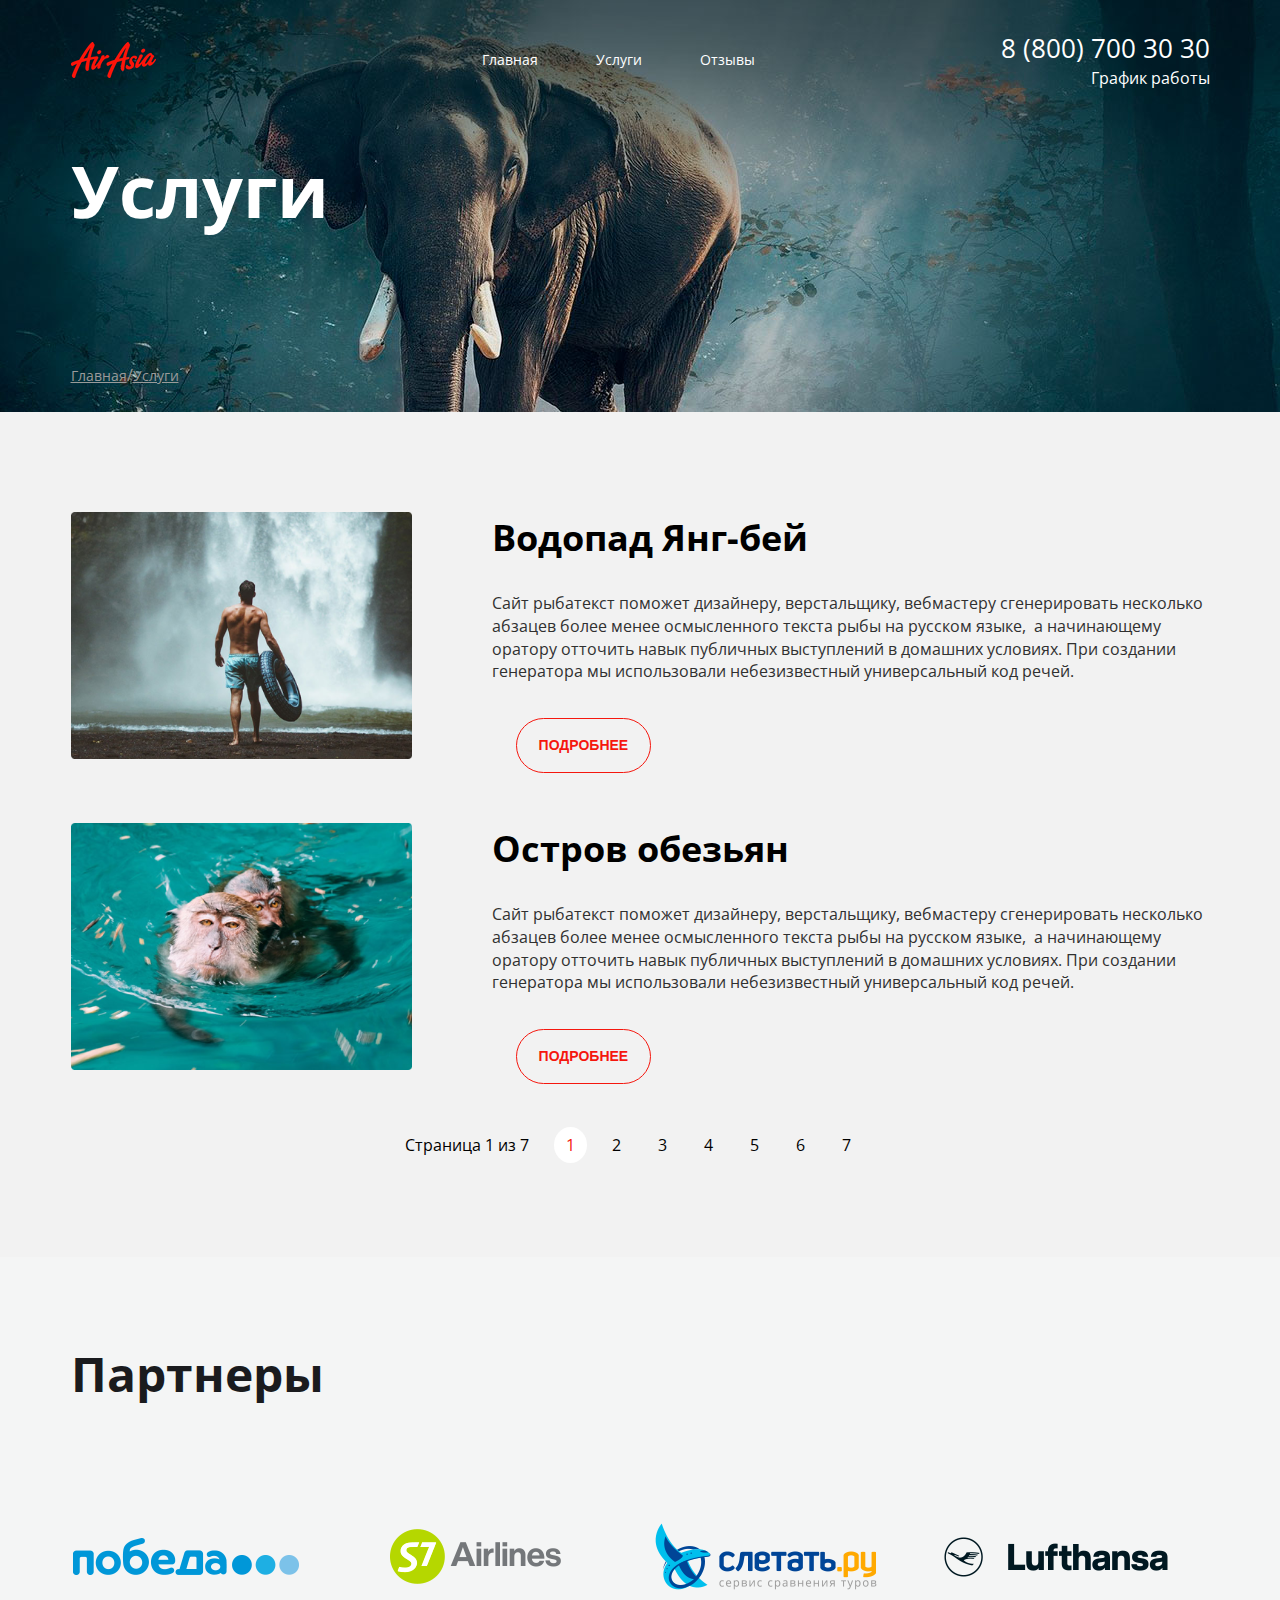
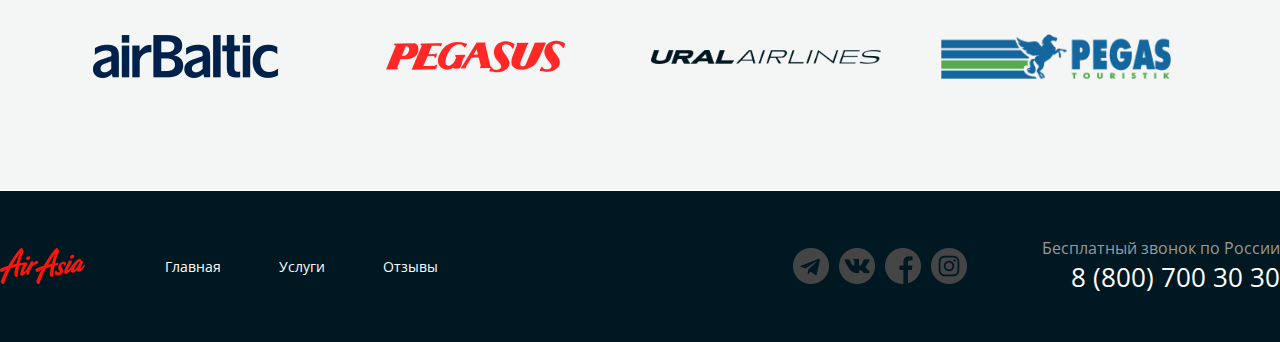
<file: services.html>
<!DOCTYPE html>
<html lang="ru">
<head>
	<meta charset="UTF-8">
	<link href="https://fonts.googleapis.com/css2?family=Open+Sans:wght@400;700&display=swap" rel="stylesheet">
	<link rel="stylesheet" href="./main.css">
	<title>Услуги</title>
</head>
<body> 
	<div class="wrapper">
		<section class="top-line">
			<div class="container top-line__container">
				<header class="header">
					<div class="logo">
						<a href="#" class="logo__link">
							<img src="./img/logo.png" alt="logo" class="logo__img">
						</a>
					</div>
					<nav class="menu">
						<ul class="menu__list">
							<li class="menu__item">
								<a href="#" class="menu__link">Главная</a>
							</li>
							<li class="menu__item">
								<a href="./services.html" class="menu__link">Услуги</a>
							</li>
							<li class="menu__item">
								<a href="#" class="menu__link">Отзывы</a>
							</li>
						</ul>
					</nav>
					<address class="contacts__sh">
						<a href="tel:+78007003030" class="contacts__phone-sh">8 (800) 700 30 30</a>
						<div class="contacts__workhours-sh">График работы</div>
					</address>
				</header>
				<h1 class="page-title">Услуги</h1>
				<nav class="breadcrumbs">
					<ul class="breadcrumbs__list">
						<li class="breadcrumbs__item">
							<a href="#" class="breadcrumbs__link">Главная</a>
						</li>
						<li class="breadcrumbs__item breadcrumbs__item--active">
							<a href="#" class="breadcrumbs__link">Услуги</a>
						</li>
					</ul>
				</nav>
			</div>
		</section>
		<main class="page-content">
			<div class="container">
				<ul class="services">
					<li class="services__item service">
						<div class="service__img">
							<img src="./img/waterfall.png" class="services__img-elem" alt="">
						</div>
						<div class="service__content">
							<h2 class="service__title">Водопад Янг-бей</h2>
							<div class="service__desc">
								<p>
									Сайт рыбатекст поможет дизайнеру, верстальщику, вебмастеру сгенерировать несколько абзацев более менее осмысленного текста рыбы на русском языке,  а начинающему оратору отточить навык публичных выступлений в домашних условиях. При создании генератора мы использовали небезизвестный универсальный код речей. 
								</p>
							</div>
							<button class="service__button">Подробнее</button>
						</div>
					</li>
					<li class="services__item service">
						<div class="service__img">
							<img src="./img/monkeys.png" class="services__img-elem" alt="">
						</div>
						<div class="service__content">
							<h2 class="service__title">Остров обезьян</h2>
							<div class="service__desc">
								<p>
									Сайт рыбатекст поможет дизайнеру, верстальщику, вебмастеру сгенерировать несколько абзацев более менее осмысленного текста рыбы на русском языке,  а начинающему оратору отточить навык публичных выступлений в домашних условиях. При создании генератора мы использовали небезизвестный универсальный код речей. 
								</p>
							</div>
							<button class="service__button">Подробнее</button>
						</div>
					</li>
				</ul>
				<div class="paginator paginator--light">
					<div class="paginator__display">Страница 1 из 7</div>
					<ul class="paginator__list">
						<li class="paginator__item">
							<a href="#" class="paginator__link paginator__link--aktiv">1</a>
						</li>
						<li class="paginator__item">
							<a href="#" class="paginator__link paginator--light">2</a>
						</li>
						<li class="paginator__item">
							<a href="#" class="paginator__link paginator--light">3</a>
						</li>
						<li class="paginator__item">
							<a href="#" class="paginator__link paginator--light">4</a>
						</li>
						<li class="paginator__item">
							<a href="#" class="paginator__link paginator--light">5</a>
						</li>
						<li class="paginator__item">
							<a href="#" class="paginator__link paginator--light">6</a>
						</li>
						<li class="paginator__item">
							<a href="#" class="paginator__link paginator--light">7</a>
						</li>
					</ul>
				</div>
			</div>
		</main>
		<section class="inner-partners">
			<div class="container">
				<h2 class="inner-partners__title">Партнеры</h2>
				<ul class="partners">
					<li class="partners__item">
						<a href="#" class="partners__link">
							<img src="./img__partners/pobeda.png" alt="">
						</a>
					</li>
					<li class="partners__item">
						<a href="#" class="partners__link">
							<img src="./img__partners/s7.png" alt="">
						</a>
					</li>
					<li class="partners__item">
						<a href="#" class="partners__link">
							<img src="./img__partners/lets-fly.png" alt="">
						</a>
					</li>
					<li class="partners__item">
						<a href="#" class="partners__link">
							<img src="./img__partners/lufthansa.png" alt="">
						</a>
					</li>
					<li class="partners__item">
						<a href="#" class="partners__link">
							<img src="./img__partners/airbaltic.png" alt="">
						</a>
					</li>
					<li class="partners__item">
						<a href="#" class="partners__link">
							<img src="./img__partners/pegasus.png" alt="">
						</a>
					</li>
					<li class="partners__item">
						<a href="#" class="partners__link">
							<img src="./img__partners/ural.png" alt="">
						</a>
					</li>
					<li class="partners__item">
						<a href="#" class="partners__link">
							<img src="./img__partners/pegas.png" alt="">
						</a>
					</li>
				</ul>
			</div>
		</section>
		<footer class="footer footer-container__content">
			<div class="footer__col">
				<div class="logo">
					<a href="#" class="logo__link">
						<img src="./img/logo.png" alt="logo" class="logo__img">
					</a>
				</div>
				<nav class="menu">
					<ul class="menu__list">
						<li class="menu__item">
							<a href="#" class="menu__link">Главная</a>
						</li>
						<li class="menu__item">
							<a href="#" class="menu__link">Услуги</a>
						</li>
						<li class="menu__item">
							<a href="#" class="menu__link">Отзывы</a>
						</li>
					</ul>
				</nav>	
			</div>
			<div class="footer__col footer__col--align--right">
				<div class="social">
					<ul class="social__list">
						<li class="social__item social__item--icon--telegram">
							<a href="#" class="social__link">
								<img src="img/telegram.png" alt="" class="social__icon">
							</a>
						</li>
						<li class="social__item">
							<a href="#" class="social__link social__item--icon--vk">
								<img src="img/vk.png" alt="" class="social__icon">
							</a>
						</li>
						<li class="social__item">
							<a href="#" class="social__link">
								<img src="img/f.png" alt="" class="social__icon">
							</a>
						</li>
						<li class="social__item">
							<a href="#" class="social__link">
								<img src="img/in.png" alt="" class="social__icon">
							</a>
						</li>
					</ul>
				</div>
				<address class="contacts">
					<div class="contacts__workhours">Бесплатный звонок по России</div>
					<a href="tel:+78007003030" class="contacts__phone">8 (800) 700 30 30</a>
				</address>
			</div>
		</footer>
	</div>
</body>
</html>
</file>
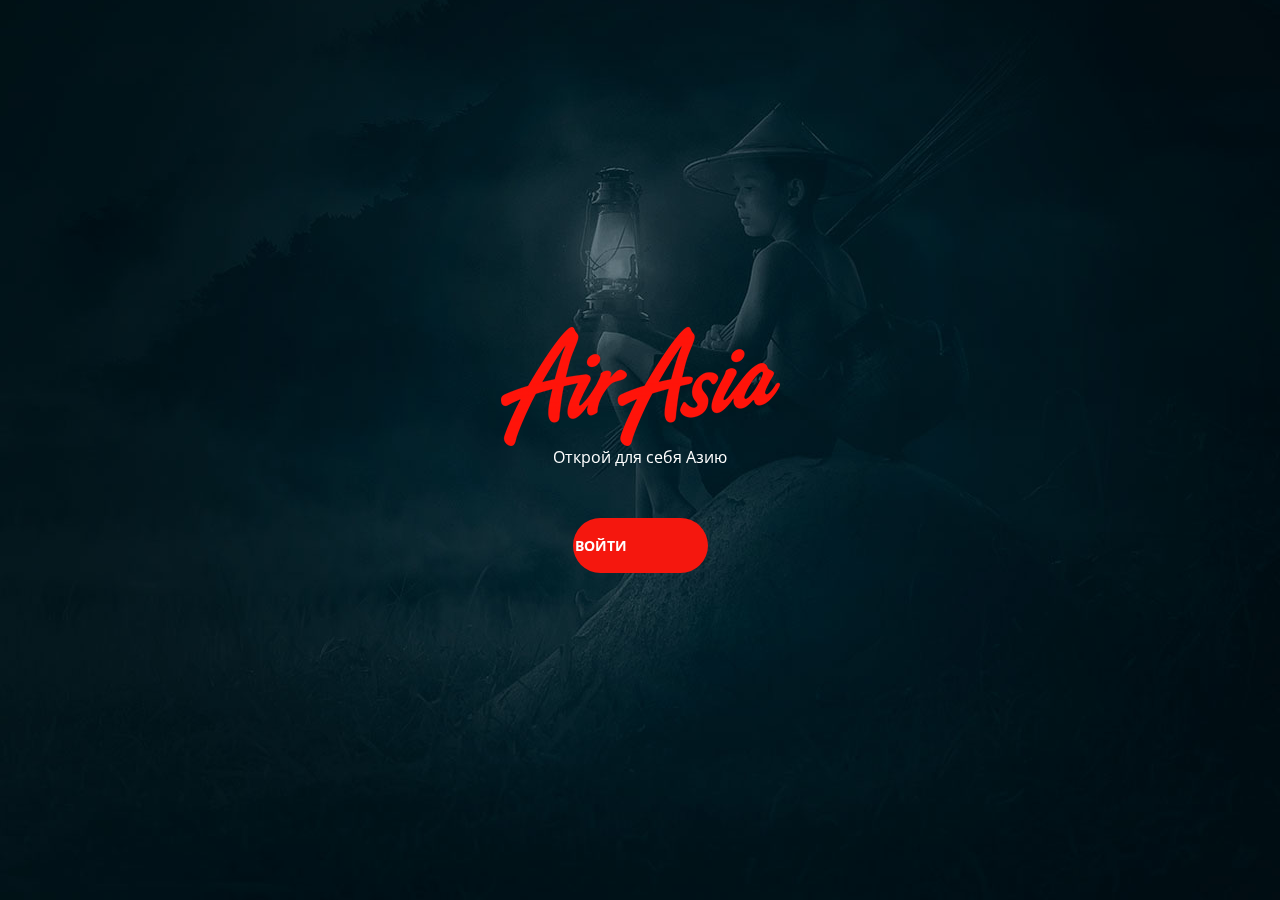
<file: welcome.html>
<!DOCTYPE html>
<html lang="ru">
<head>
	<meta charset="UTF-8">
	<link href="https://fonts.googleapis.com/css2?family=Open+Sans:wght@400;700&display=swap" rel="stylesheet">
	<link rel="stylesheet" href="./main.css">
	<title>Отзывы</title>
</head>
	<body>
		<div class="wrapper wrapper-welcome">
			<div class="welcome__container">
				<div class="central">
					<img src="./img__partners/лого.png" alt="./index.html" class="central__photo">
					<p class="welcome__text">Открой для себя Азию</p>
					<a href="./index.html" class="button btn__welcome">Войти</a>
				</div>
			</div>
		</div>
	</body>
</html>
</file>
<file: main.css>
*{
	box-sizing: border-box;
}

.main-page-wrapper{
	background: url("./img/1.png") center top no-repeat, url("./img/2.png") right bottom no-repeat; 
}

body {
	margin: 0;
	font-family: "Open Sans";
	color: #fff;
	font-size: 16px;
	line-height: 1.42;
	background: #001821;
	-webkit-font-smoothing: antialiased;
	-moz-font-smoothing: grayscale;
}

.button{
	background: transparent;
	border: none;
	cursor: pointer;
}

html, body {
	height: 100%;
	width: 100%;
}

ul li {
	list-style: none;
}

ul {
	padding: 0;
	margin: 0;
} 

img{
	display: block;
	max-width: 100%;
}

a {
	color: inherit;
}

h1, h2, h3, h4, p {
	margin: 0;
}
 

.container {
	width: 1139px;
	margin: 0 auto;
}

.hero__container{
	display: flex;
	flex-direction: column;
	justify-content: space-between;
	min-height: 600px;
}

.header {
	padding-top: 30px;
	margin-bottom: 30px;
	display: flex;
	justify-content: space-between;
	align-items: center;
}

.header__col{
	display: flex;
	align-items: center;
}

.header__col--aling--right{
	justify-content: flex-end;
}

.logo {
	display: block;
	margin-right: 80px;
}

.menu__item {
	display: inline-block;
	margin-right: 54px;
}

.menu__item:last-child {
	margin-right: 0px;
}

.menu__link {
	font-size: 14px;
	text-decoration: none;
}

.contacts__sh {
	font-style: normal;
	text-align: right;
}

.contacts__phone-sh {
	text-decoration: none;
	font-size: 26px;
	margin-bottom: 2px;
}

.contacts__workhour {
	font-size: 13px;
	text-decoration: underline;
}

.preview {
	width: 45%;
	margin-bottom: 246px;
}

.preview__logo-title{
	font-size: 72px;
	font-weight: bold;
	line-height: 1.1;
	margin-bottom: 20px;
}
	
.preview__text {
	font-size: 18px;
	margin-bottom: 31px;
}

.preview__button {
	background: #f5170e;
	border-radius: 35px; 
	padding: 18px 40px;
	color: #fff;
	outline: none;
	font-weight: bold;
	font-size: 14px;
	text-transform: uppercase;
	border: 1px solid transparent;
}

.features{
	margin-bottom: 127px;
}

.features__title-h4 {
	display: inline-block;
	font-size: 36px;
	line-height: 42px;
	font-weight: bold;
	margin-bottom: 51px;
}

.features__sm{
	display: inline-block;
}

.features__list{
	display: flex;
	justify-content: space-between;
}

.features__item {
	min-height: 305px;
	width: calc(100% / 3 - 30px);
	background: white;
	border-radius: 5px;

}

.features__item:last-child{
	margin-right: 0;
}

.features__icon{
	min-height: 144px;
}


.features__content{
	padding: 33px 22px;
	color: black;
}

.features__subtitle{
	font-weight: bold;
	font-size: 24px;
	margin-bottom: 23px;
}

.features__desc-pic-cal{
	display: inline-block;
}

.features__desc-pic-cal:last-child{
	margin-left: 0;
}

.features__desc-pic-br{
	display: inline-block;
	margin-left: 28px;
}

.features__desc-block {
	display: inline-block;
	vertical-align: top;
	margin-left: 10px;
	font-size: 16px;
	color: #666666;
}

.features__desc-bloc:last-child{
	margin-right: 0;
}

.features__text{
	font-size: 14px;
	color: #303030;
	padding: 5px 22px 23px 22px;
}

.features__button {
	background: #F5170E;
	border-radius: 35px;
	color: #FFFFFF;
	font-size: 14px;
	text-transform: uppercase;
	font-weight: bold;
	width: 135px;
	height: 55px;
	border: 2px solid transparent;
	margin-bottom: 26px;
	margin-left: 24px;
	border: 1px solid transparent;
}

.features__button--border{
	background: transparent;
	color: #F5170E;
	font-size: 14px;
	font-weight: bold;
	text-transform: uppercase;
	width: 135px;
	height: 55px;
	border-radius: 35px;
	margin-bottom: 26px;
	margin-left: 24px;
	border: 1px solid #F5170E;
}

.news__title{
	font-size: 35px;
	font-weight: bold;
	margin-bottom: 51px;
}

.news__list{
	margin-bottom: 57px;
	display: flex;
	justify-content: space-between;
}

.news__item{
	margin-right: 5%;
	flex: 1;
}

.news__item:last-child {
	margin-right: 0px;
}

.single-news{
	position: relative;
	border-radius: 5px;
	overflow: hidden;
	
}

.single-news__content{
	position: absolute;
	left: 0;
	right: 0;
	bottom: 0; 
	padding: 25px 30px ;
	min-height: 140px;
}

.single-news__date {
	font-size: 14px;
	margin-bottom: 12px;
}

.single-new__subtitle{
	font-size: 24px;
	font-weight: bold;
	margin-bottom: 5px;
}

.paginator{
	display: flex;
	margin-bottom: 152px;
	align-items: center;
	justify-content: center;
}

.paginator__display {
	margin-right: 25px;
}

.paginator__list{
	display: flex;
	align-items: center;
}

.paginator__item{
	text-align: center;
}

.paginator__link{
	background: transparent;
	color: #fff;
	margin-right: 13px;
	text-decoration: none;
	padding: 7px 12px;
	border-radius: 50%;
}

.paginator__link--aktiv{
	background: white;
	color: #F5170E;
}


.about{
	display: flex;
	color: black;
	margin-top: 152px;
	margin-bottom: 106px;
}

.about__img, .about__content {
	display: block;
}

.about__content{
	background-image: url(./img/mountains.png);
	max-width: 690px;
	height: 455px;
	margin-left: -47px;
	margin-top: 97px;
	border-radius: 10px;
	padding: 70px 202px 66px 80px;
}

.about__title{
	font-size: 36px;
	margin-bottom: 37px;
}

.about__text{
	font-size: 16px;
	margin-bottom: 43px;
}

.footer-container__content{
	border-top: 1px solid #fff;
}

.footer {
	position: relative;
	height: 152px;
	display: flex;
	align-items: center;
	justify-content: space-between;
}

.footer__col{
	display: flex;
	align-items: center;
}

.footer__col--align--righ{
	align-items: flex-end;
}

.contacts {
	top: 28px;
	right: 0px;
	font-style: normal;
	text-align: right;
}

.contacts__workhours {
	color: #9A9A9A;
	font-style: 11px;
}

.contacts__phone{
	text-decoration: none;
	font-size: 26px;
	margin-bottom: 2px;
}

.social__list{
	display: flex;
}

.social__item {
	margin-right: 10px;
}

.social__item:last-child{
	margin-right: 0;
}

.social{
	margin-right: 75px;
}

.social__link {
	display: block;
	text-decoration: none;
	width: 36px;
	height: 36px;
}

/* services page */

.top-line{
	min-height: 412px;
	display: flex;
	flex-direction: column;
	padding-bottom: 25px;
	background: url(./img/headline\ 1.png) right top no-repeat;
	background-size: 1920px 412px;
}

.top-line__container{
	display: flex;
	flex: 1;
	flex-direction: column;
	justify-content: space-between;
}

.page-title{
	font-size: 72px;
	line-height: 1;
	font-weight: bold;
	margin-bottom: 103px;
}

.breadcrumbs__list{
	display: flex;
	align-items: center;
}

.breadcrumbs__item{
	display: flex;
	align-items: center;
}

.breadcrumbs__item:after{
	content: "/";
	color: #9A9A9A;
}

.breadcrumbs__item:last-child:after{
	display: none;
}

.breadcrumbs__link{
	color: #9A9A9A;
	font-size: 14px;
}

.page-content{
	background: #F2F2F2;
	color: #303030;
	padding: 100px 0;
	margin-bottom: 0;
}

.service{
	display: flex;
	margin-bottom: 50px;
}

.service__img{
	width: 30%;
	margin-right: 7%;
}

.service__content{
	flex: 1;
}

.service__title{
	font-size: 36px;
	font-weight: bold;
	margin-bottom: 29px;
	color: #000000;
}

.service__desc{
	margin-bottom: 35px;
}

.service__button{
	background: transparent;
	color: #F5170E;
	font-size: 14px;
	font-weight: bold;
	text-transform: uppercase;
	width: 135px;
	height: 55px;
	border-radius: 35px;
	margin-left: 24px;
	border: 1px solid #F5170E;
}

.service__button:hover{
	background: #F5170E;
	color: #FFFFFF;
}

.paginator--light{
	color: black;
	margin-bottom: 0;
}

.paginator--light .paginator__link--aktiv .paginator__link{
	color: #FFFFFF;
	background: #F5170E;
}

.paginator--light .paginator__link:hover{
	color: #FFFFFF;
	background: #F5170E;
}

.inner-partners{
	background: #F4F5F5;
	color: #1A1B1E;
	padding: 83px 0;
}

.inner-partners__title{
	font-size: 48px;
	font-weight: bold;
	margin-bottom: 99px;
}

.partners{
	display: flex;
	flex-wrap: wrap;
}

.partners__item{
	margin-left: 60px;
}

.partners__item:nth-child(4n + 1){
	margin-left: 0;
}

.partners__link{
	text-decoration: none;
	display: flex;
	width: 230px;
	height: 100px;
	align-items: center;
	justify-content: center;
}

.inner-footer__container{
	position: relative;
}

.inner-footer{
	margin-bottom: auto;
}  

/* reviews */

.container__reviews{
	column-count: 2;
	column-gap: 30px;
}

.reviews{
	display: inline-flex;
	font-display: column;
	padding: 50px 30px;
	background: #F4F5F5;
	margin-bottom: 20px;
}

.reviews__item{
	margin-bottom: 20px;
}

.review__header{
	display: flex;
	align-items: center;
	margin-bottom: 30px;
}

.review__user{
	display: flex;
	align-items: center;
	font-size: 24px;
	font-weight: bold;
	color: #2E77A4;
	margin-bottom: 11px;
}

.review__user:after{
	content: url(./img/vk-blue\ 1.png);
	height: 33px;
}

.avatar{
	width: 142px;
	height: 142px;
	overflow: hidden;
	border-radius: 50%;
}

.review__tags{
	display: flex;
	align-items: flex-start;
}

.tag{
	font-size: 13px;
	color: #303030;
	padding: 10px 16px;
	border-radius: 50px;
	background: #E7E7E7;
}

.tag--bg--green{
	background: #B9EAE4;
}

.review__title{
	font-size: 16px;
	color: #1A1B1E;
	font-weight: bold;
	margin-bottom: 25px;
}

.review__content-text{
	color: #818181;
	margin-bottom: 50px;
}

.review__date{
	font-size: 14px;
	color: #1A1B1E;
	font-weight: bold;
}

.separator{
	background:  url(./img/couple.png) right 20% bottom no-repeat, url(./img/Rectangle.png); 
	min-height: 363px;
	display: flex;
	flex-direction: column;
	justify-content: center;
	color: #FFFFFF;
}

.separator__content{
	max-width: 50%;
}

.separator__title{
	font-size: 48px;
	font-weight: bold;
	line-height: 1.1;
}

.form__row{
	display: flex;
	margin-bottom: 30px;
}

.form__input{
	flex: 1;
	margin-right: 30px;
	border-radius: 4px;
	border: none;
	background: #FFFFFF;
	padding: 22px 30px;
	font-size: 18px;
	color: #1A1B1E;
}

.form__input::placeholder{
	color: #666666;
}

.form__input:last-child{
	margin-right: 0;
}

.form__input--textarea{
	height: 235px;
}

.form__controls{
	display: flex;
	margin-bottom: 35px;
}

.form__controls-title{
	width: 40%;
}

.controls{
	flex: 1;
	display: flex;
	flex-wrap: wrap;
}

.controls__item{
	margin-bottom: 10px;
	margin-right: 7px;
}

.controls__elem{
	cursor: pointer;
}

.controls__checkbox:checked ~ .controls__tag{
	background: #B9EAE4;
}

.controls__checkbox{
	display: none;
}

.form__btns{
	display: flex;
	justify-content: flex-end;
}

.btn--color--bl{
	background: transparent;
	border-radius: 35px;
	color: #2B2B2B;
	font-size: 14px;
	text-transform: uppercase;
	font-weight: bold;
	width: 135px;
	height: 55px;
	border: 2px solid transparent;
	border: 1px solid #2B2B2B;
}

.btn--color--bl:hover{
	background: #2B2B2B;
	color: #FFFFFF;
}

.form__btn{
	margin-right: 15px;
}

.form__btn:last-child{
	margin-right: 0;
}

/* welcome page */

.wrapper-welcome{
	display: flex;
	position: fixed;
	top: 0;
	left: 0;
	width: 100%;
	height: 100%;
	align-items: center;
	justify-content: center;
	background: url(./img__partners/bg.png) center bottom;
}

.central{
	display: flex;
	flex-direction: column;
	align-items: center;
	animation: scale 1s linear;
	animation-delay: 0.5s;
}

.welcome__text{
	margin-bottom: 50px;
}

.btn__welcome{
	background: #F5170E;
	border-radius: 35px;
	color: #FFFFFF;
	font-size: 14px;
	text-transform: uppercase;
	font-weight: bold;
	width: 135px;
	height: 55px;
	border: 2px solid transparent;
	text-decoration: none;
	display: flex;
	align-items: center;
}

@keyframes scale {
	0%{
		transform: scale(1);
	}

	30%{
		transform: scale(0.7);
	}

	65%{
		transform: scale(1);
	}

	80%{
		transform: scale(0.7);
	}

	100%{
		transform: scale(1);
	}
}
</file>
